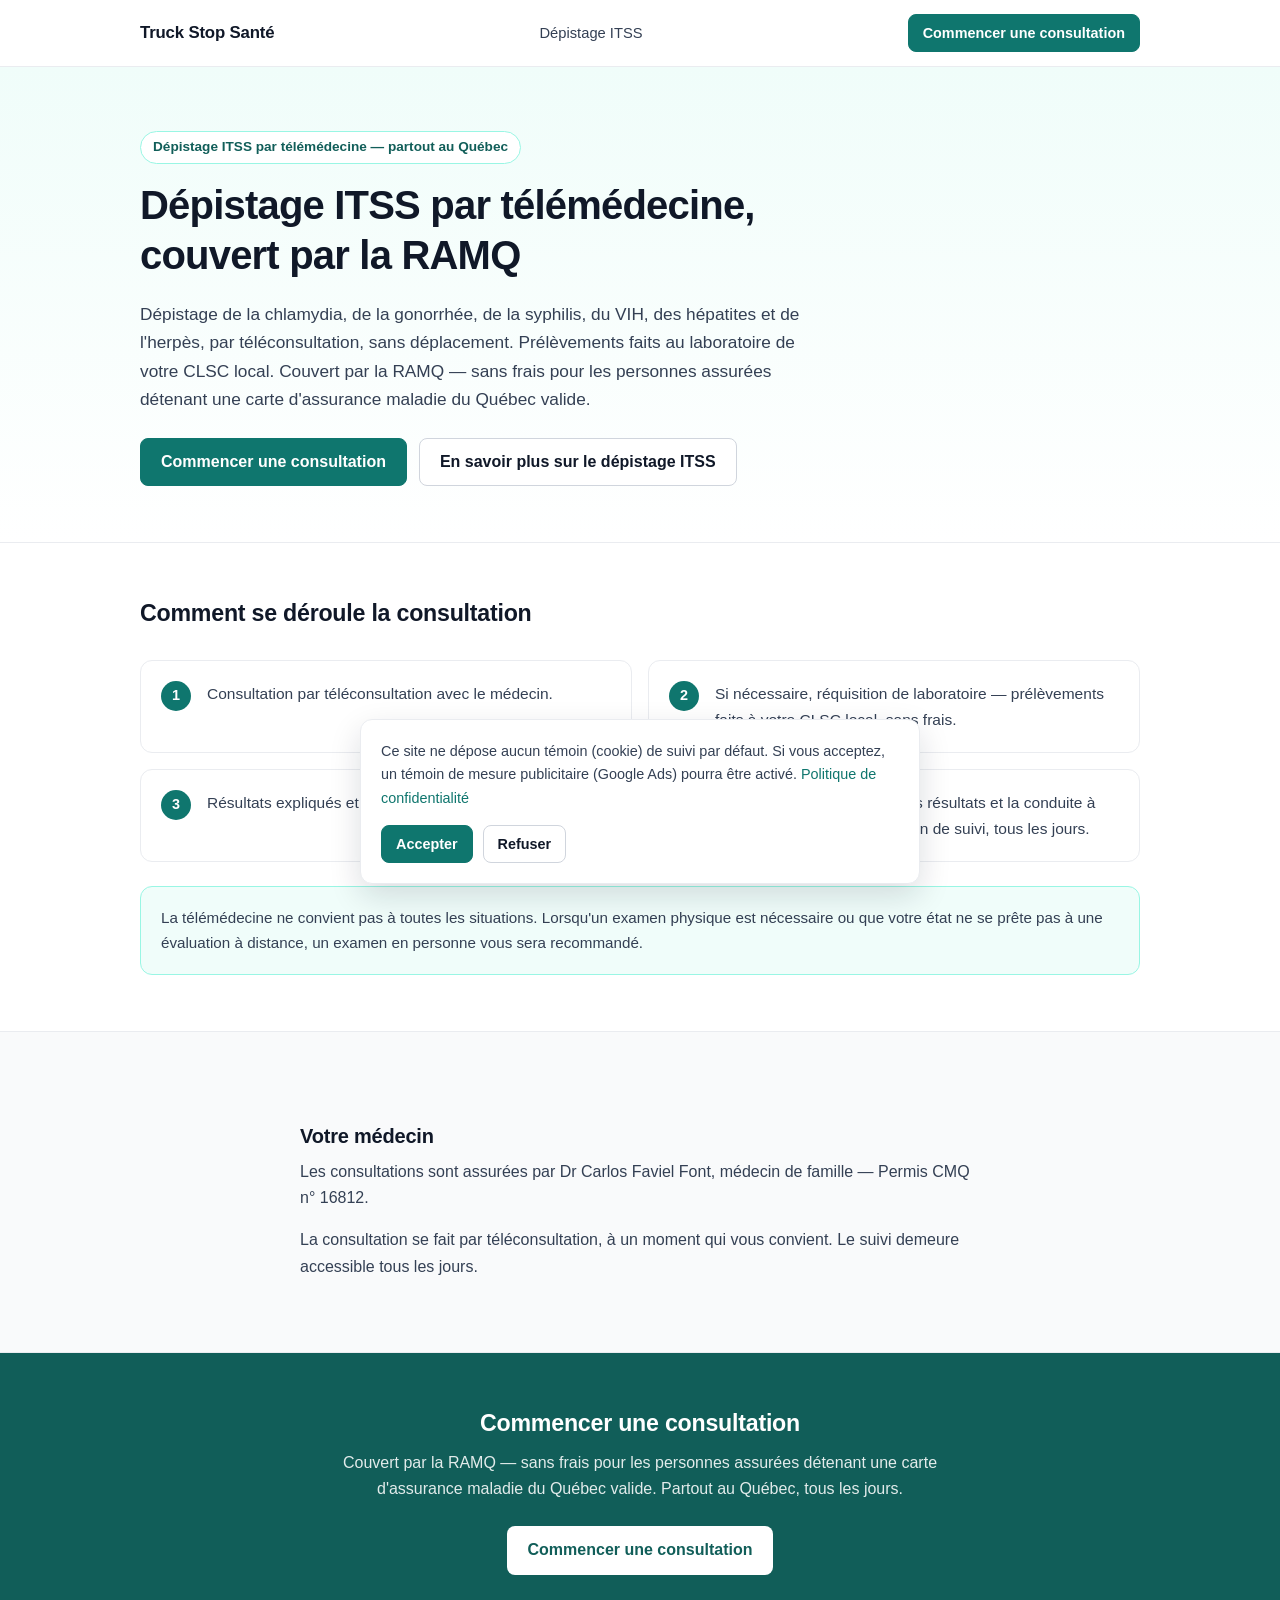
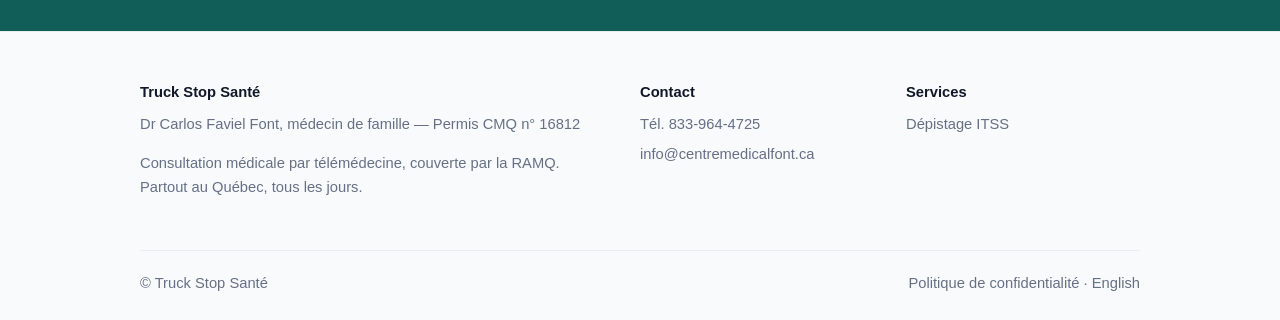
<file: index.html>
<!DOCTYPE html>
<html lang="fr">
<head>
<meta charset="utf-8">
<meta name="viewport" content="width=device-width, initial-scale=1">
<title>Dépistage ITSS par télémédecine, couvert par la RAMQ | Truck Stop Santé</title>
<meta name="description" content="Dépistage ITSS par télémédecine — partout au Québec. Couvert par la RAMQ — sans frais pour les personnes assurées détenant une carte d'assurance maladie du Québec valide.">
<link rel="canonical" href="https://slunce.ca/">
<link rel="alternate" hreflang="fr" href="https://slunce.ca/">
<link rel="alternate" hreflang="en" href="https://slunce.ca/en/">
<meta property="og:type" content="website">
<meta property="og:site_name" content="Truck Stop Santé">
<meta property="og:locale" content="fr_CA">
<meta property="og:title" content="Dépistage ITSS par télémédecine, couvert par la RAMQ | Truck Stop Santé">
<meta property="og:description" content="Dépistage ITSS par télémédecine — partout au Québec. Couvert par la RAMQ — sans frais pour les personnes assurées détenant une carte d'assurance maladie du Québec valide.">
<meta property="og:url" content="https://slunce.ca/">
<meta name="theme-color" content="#0f766e">
<link rel="stylesheet" href="/styles.css">
<script type="application/ld+json">
{
  "@context": "https://schema.org",
  "@type": "MedicalClinic",
  "name": "Truck Stop Santé",
  "url": "https://slunce.ca/",
  "telephone": "+1-833-964-4725",
  "email": "info@centremedicalfont.ca",
  "medicalSpecialty": "PrimaryCare",
  "areaServed": {
    "@type": "AdministrativeArea",
    "name": "Québec, Canada"
  }
}
</script>
</head>
<body>
<a class="skip-link" href="#main">Aller au contenu principal</a>
<header class="site-header">
  <div class="header-inner">
    <a class="brand" href="/" aria-current="page">Truck Stop Santé</a>
    <nav class="site-nav" aria-label="Navigation principale">
      <a href="/itss.html">Dépistage ITSS</a>
    </nav>
    <a class="btn btn-primary btn-sm header-cta" href="https://spruce.care/centremdicalfont">Commencer une consultation</a>
  </div>
</header>

<main id="main">
  <section class="hero">
    <div class="container">
      <span class="kicker">Dépistage ITSS par télémédecine — partout au Québec</span>
      <h1>Dépistage ITSS par télémédecine, couvert par la RAMQ</h1>
      <p class="lede">Dépistage de la chlamydia, de la gonorrhée, de la syphilis, du VIH, des hépatites et de l'herpès, par téléconsultation, sans déplacement. Prélèvements faits au laboratoire de votre CLSC local. Couvert par la RAMQ — sans frais pour les personnes assurées détenant une carte d'assurance maladie du Québec valide.</p>
      <div class="hero-actions">
        <a class="btn btn-primary" href="https://spruce.care/centremdicalfont">Commencer une consultation</a>
        <a class="btn btn-secondary" href="/itss.html">En savoir plus sur le dépistage ITSS</a>
      </div>
    </div>
  </section>

  <section class="section" aria-labelledby="etapes">
    <div class="container">
      <div class="section-head">
        <h2 id="etapes">Comment se déroule la consultation</h2>
      </div>
      <ol class="steps">
        <li><p>Consultation par téléconsultation avec le médecin.</p></li>
        <li><p>Si nécessaire, réquisition de laboratoire — prélèvements faits à votre CLSC local, sans frais.</p></li>
        <li><p>Résultats expliqués et remis en PDF.</p></li>
        <li><p>Le médecin vous explique vos résultats et la conduite à tenir lors d'une téléconsultation de suivi, tous les jours.</p></li>
      </ol>
      <div class="note">
        <p>La télémédecine ne convient pas à toutes les situations. Lorsqu'un examen physique est nécessaire ou que votre état ne se prête pas à une évaluation à distance, un examen en personne vous sera recommandé.</p>
      </div>
    </div>
  </section>

  <section class="section section-alt" aria-labelledby="medecin">
    <div class="container prose">
      <h2 id="medecin">Votre médecin</h2>
      <p>Les consultations sont assurées par Dr Carlos Faviel Font, médecin de famille — Permis CMQ n° 16812.</p>
      <p>La consultation se fait par téléconsultation, à un moment qui vous convient. Le suivi demeure accessible tous les jours.</p>
    </div>
  </section>

  <section class="cta-band">
    <div class="container">
      <h2>Commencer une consultation</h2>
      <p>Couvert par la RAMQ — sans frais pour les personnes assurées détenant une carte d'assurance maladie du Québec valide. Partout au Québec, tous les jours.</p>
      <a class="btn btn-inverse" href="https://spruce.care/centremdicalfont">Commencer une consultation</a>
    </div>
  </section>
</main>

<footer class="site-footer">
  <div class="container">
    <div class="footer-grid">
      <div>
        <p class="footer-brand">Truck Stop Santé</p>
        <p>Dr Carlos Faviel Font, médecin de famille — Permis CMQ n° 16812</p>
        <p>Consultation médicale par télémédecine, couverte par la RAMQ. Partout au Québec, tous les jours.</p>
      </div>
      <div>
        <p class="footer-heading">Contact</p>
        <ul class="footer-links">
          <li>Tél. <a href="tel:+18339644725">833-964-4725</a></li>
          <li><a href="mailto:info@centremedicalfont.ca">info@centremedicalfont.ca</a></li>
        </ul>
      </div>
      <div>
        <p class="footer-heading">Services</p>
        <ul class="footer-links">
          <li><a href="/itss.html">Dépistage ITSS</a></li>
        </ul>
      </div>
    </div>
    <div class="footer-bottom">
      <p>© Truck Stop Santé</p>
      <p><a href="/confidentialite.html">Politique de confidentialité</a> · <a href="/en/">English</a></p>
    </div>
  </div>
</footer>

<div id="cookie-banner" class="cookie-banner" role="region" aria-label="Consentement aux témoins (cookies)" hidden>
  <p>Ce site ne dépose aucun témoin (cookie) de suivi par défaut. Si vous acceptez, un témoin de mesure publicitaire (Google Ads) pourra être activé. <a href="/confidentialite.html">Politique de confidentialité</a></p>
  <div class="cookie-actions">
    <button id="cookie-accept" class="btn btn-primary btn-sm" type="button">Accepter</button>
    <button id="cookie-refuse" class="btn btn-secondary btn-sm" type="button">Refuser</button>
  </div>
</div>
<!-- GOOGLE_ADS_TAG_AFTER_CONSENT : le tag de conversion Google Ads est injecté par la fonction loadAdsTag() de /site.js, uniquement après un consentement explicite. -->
<script src="/site.js"></script>
</body>
</html>
</file>
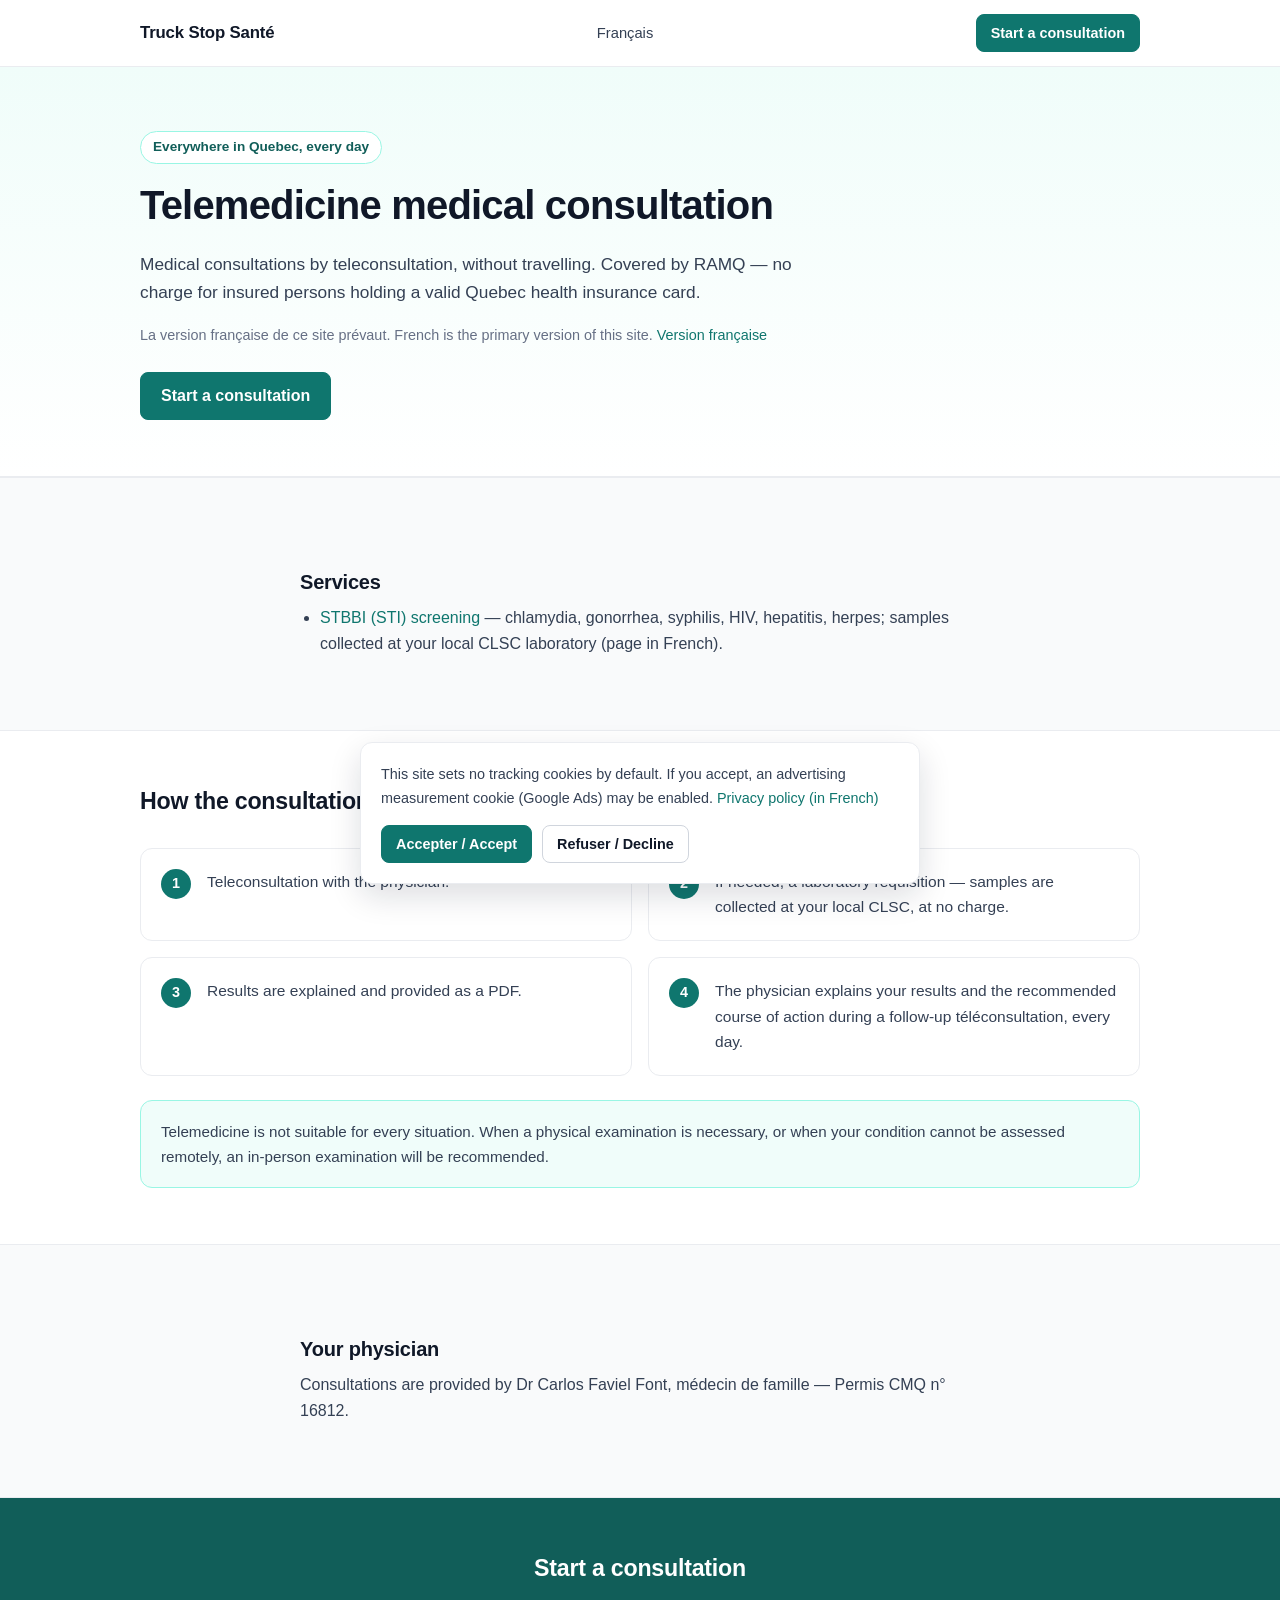
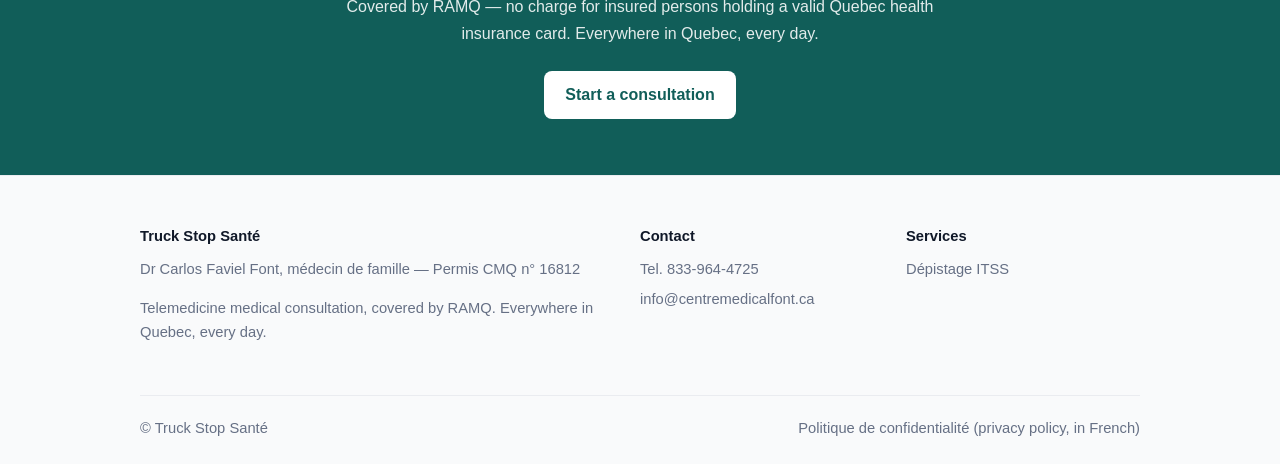
<file: en/index.html>
<!DOCTYPE html>
<html lang="en">
<head>
<meta charset="utf-8">
<meta name="viewport" content="width=device-width, initial-scale=1">
<title>Telemedicine medical consultation, covered by RAMQ | Truck Stop Santé</title>
<meta name="description" content="Telemedicine medical consultation everywhere in Quebec, every day. Covered by RAMQ — no charge for insured persons holding a valid Quebec health insurance card.">
<link rel="canonical" href="https://slunce.ca/en/">
<link rel="alternate" hreflang="fr" href="https://slunce.ca/">
<link rel="alternate" hreflang="en" href="https://slunce.ca/en/">
<meta property="og:type" content="website">
<meta property="og:site_name" content="Truck Stop Santé">
<meta property="og:locale" content="en_CA">
<meta property="og:title" content="Telemedicine medical consultation, covered by RAMQ | Truck Stop Santé">
<meta property="og:description" content="Telemedicine medical consultation everywhere in Quebec, every day. Covered by RAMQ — no charge for insured persons holding a valid Quebec health insurance card.">
<meta property="og:url" content="https://slunce.ca/en/">
<meta name="theme-color" content="#0f766e">
<link rel="stylesheet" href="/styles.css">
</head>
<body>
<a class="skip-link" href="#main">Skip to main content</a>
<header class="site-header">
  <div class="header-inner">
    <a class="brand" href="/en/" aria-current="page">Truck Stop Santé</a>
    <nav class="site-nav" aria-label="Main navigation">
      <a href="/">Français</a>
    </nav>
    <a class="btn btn-primary btn-sm header-cta" href="https://spruce.care/centremdicalfont">Start a consultation</a>
  </div>
</header>

<main id="main">
  <section class="hero">
    <div class="container">
      <span class="kicker">Everywhere in Quebec, every day</span>
      <h1>Telemedicine medical consultation</h1>
      <p class="lede">Medical consultations by teleconsultation, without travelling. Covered by RAMQ — no charge for insured persons holding a valid Quebec health insurance card.</p>
      <p class="lang-note">La version française de ce site prévaut. French is the primary version of this site. <a href="/">Version française</a></p>
      <div class="hero-actions">
        <a class="btn btn-primary" href="https://spruce.care/centremdicalfont">Start a consultation</a>
      </div>
    </div>
  </section>

  <section class="section section-alt" aria-labelledby="services-title">
    <div class="container prose">
      <h2 id="services-title">Services</h2>
      <ul>
        <li><a href="/itss.html">STBBI (STI) screening</a> — chlamydia, gonorrhea, syphilis, HIV, hepatitis, herpes; samples collected at your local CLSC laboratory (page in French).</li>
      </ul>
    </div>
  </section>

  <section class="section" aria-labelledby="steps-title">
    <div class="container">
      <div class="section-head">
        <h2 id="steps-title">How the consultation works</h2>
      </div>
      <ol class="steps">
        <li><p>Teleconsultation with the physician.</p></li>
        <li><p>If needed, a laboratory requisition — samples are collected at your local CLSC, at no charge.</p></li>
        <li><p>Results are explained and provided as a PDF.</p></li>
        <li><p>The physician explains your results and the recommended course of action during a follow-up téléconsultation, every day.</p></li>
      </ol>
      <div class="note">
        <p>Telemedicine is not suitable for every situation. When a physical examination is necessary, or when your condition cannot be assessed remotely, an in-person examination will be recommended.</p>
      </div>
    </div>
  </section>

  <section class="section section-alt" aria-labelledby="physician-title">
    <div class="container prose">
      <h2 id="physician-title">Your physician</h2>
      <p>Consultations are provided by Dr Carlos Faviel Font, médecin de famille — Permis CMQ n° 16812.</p>
    </div>
  </section>

  <section class="cta-band">
    <div class="container">
      <h2>Start a consultation</h2>
      <p>Covered by RAMQ — no charge for insured persons holding a valid Quebec health insurance card. Everywhere in Quebec, every day.</p>
      <a class="btn btn-inverse" href="https://spruce.care/centremdicalfont">Start a consultation</a>
    </div>
  </section>
</main>

<footer class="site-footer">
  <div class="container">
    <div class="footer-grid">
      <div>
        <p class="footer-brand">Truck Stop Santé</p>
        <p>Dr Carlos Faviel Font, médecin de famille — Permis CMQ n° 16812</p>
        <p>Telemedicine medical consultation, covered by RAMQ. Everywhere in Quebec, every day.</p>
      </div>
      <div>
        <p class="footer-heading">Contact</p>
        <ul class="footer-links">
          <li>Tel. <a href="tel:+18339644725">833-964-4725</a></li>
          <li><a href="mailto:info@centremedicalfont.ca">info@centremedicalfont.ca</a></li>
        </ul>
      </div>
      <div>
        <p class="footer-heading">Services</p>
        <ul class="footer-links">
          <li><a href="/itss.html">Dépistage ITSS</a></li>
        </ul>
      </div>
    </div>
    <div class="footer-bottom">
      <p>© Truck Stop Santé</p>
      <p><a href="/confidentialite.html">Politique de confidentialité (privacy policy, in French)</a></p>
    </div>
  </div>
</footer>

<div id="cookie-banner" class="cookie-banner" role="region" aria-label="Cookie consent" hidden>
  <p>This site sets no tracking cookies by default. If you accept, an advertising measurement cookie (Google Ads) may be enabled. <a href="/confidentialite.html">Privacy policy (in French)</a></p>
  <div class="cookie-actions">
    <button id="cookie-accept" class="btn btn-primary btn-sm" type="button">Accepter / Accept</button>
    <button id="cookie-refuse" class="btn btn-secondary btn-sm" type="button">Refuser / Decline</button>
  </div>
</div>
<!-- GOOGLE_ADS_TAG_AFTER_CONSENT : the Google Ads conversion tag is injected by loadAdsTag() in /site.js, only after explicit consent. -->
<script src="/site.js"></script>
</body>
</html>
</file>
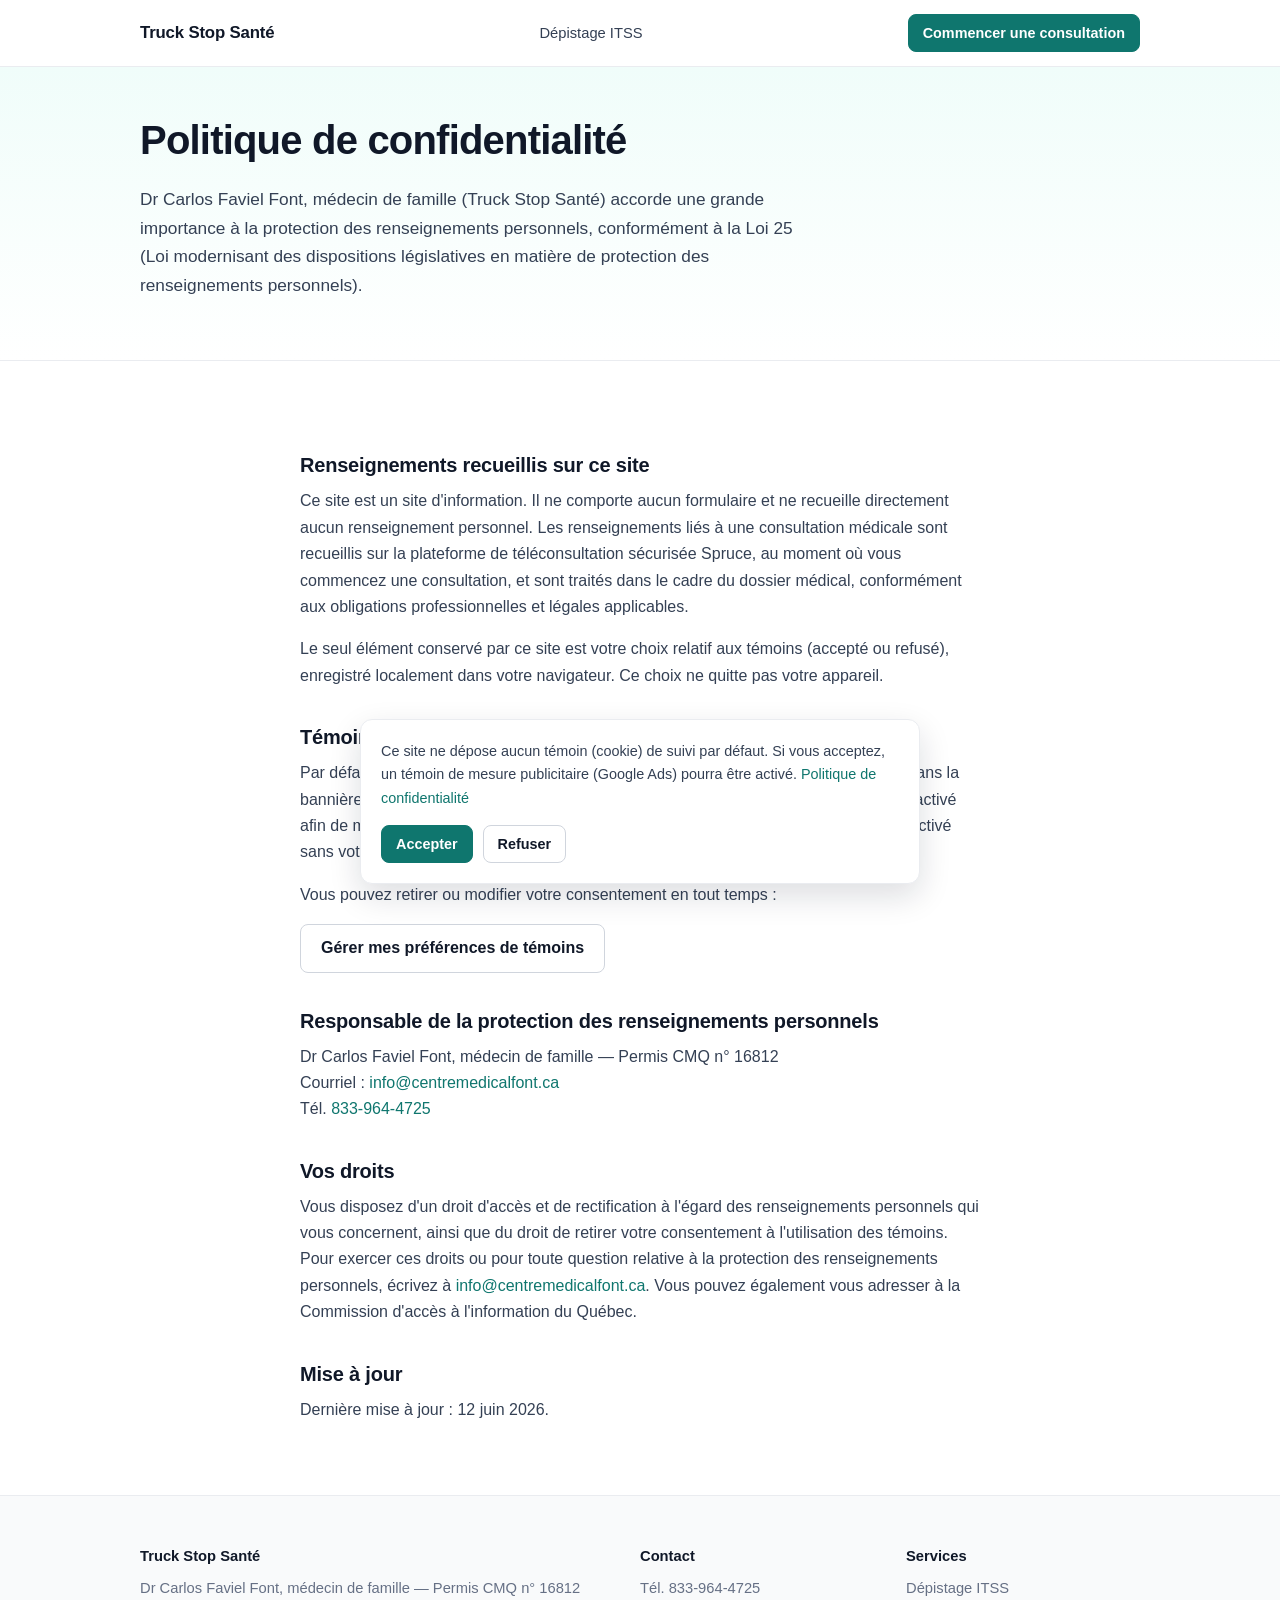
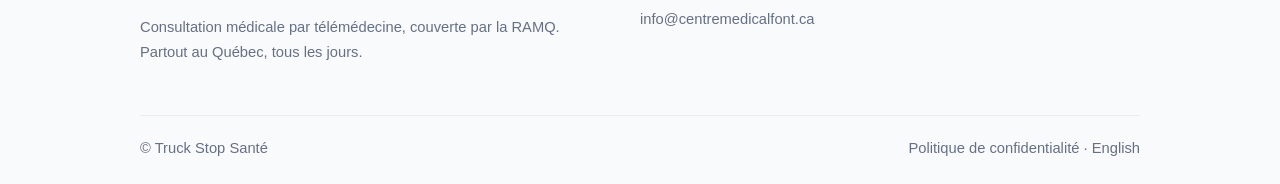
<file: confidentialite.html>
<!DOCTYPE html>
<html lang="fr">
<head>
<meta charset="utf-8">
<meta name="viewport" content="width=device-width, initial-scale=1">
<title>Politique de confidentialité | Truck Stop Santé</title>
<meta name="description" content="Politique de confidentialité de la Truck Stop Santé, conforme à la Loi 25 : renseignements recueillis, témoins (cookies), responsable de la protection des renseignements personnels et droits d'accès et de rectification.">
<link rel="canonical" href="https://slunce.ca/confidentialite.html">
<meta property="og:type" content="website">
<meta property="og:site_name" content="Truck Stop Santé">
<meta property="og:locale" content="fr_CA">
<meta property="og:title" content="Politique de confidentialité | Truck Stop Santé">
<meta property="og:description" content="Politique de confidentialité de la Truck Stop Santé, conforme à la Loi 25.">
<meta property="og:url" content="https://slunce.ca/confidentialite.html">
<meta name="theme-color" content="#0f766e">
<link rel="stylesheet" href="/styles.css">
</head>
<body>
<a class="skip-link" href="#main">Aller au contenu principal</a>
<header class="site-header">
  <div class="header-inner">
    <a class="brand" href="/">Truck Stop Santé</a>
    <nav class="site-nav" aria-label="Navigation principale">
      <a href="/itss.html">Dépistage ITSS</a>
    </nav>
    <a class="btn btn-primary btn-sm header-cta" href="https://spruce.care/centremdicalfont">Commencer une consultation</a>
  </div>
</header>

<main id="main">
  <section class="hero page-hero">
    <div class="container">
      <h1>Politique de confidentialité</h1>
      <p class="lede">Dr Carlos Faviel Font, médecin de famille (Truck Stop Santé) accorde une grande importance à la protection des renseignements personnels, conformément à la Loi 25 (Loi modernisant des dispositions législatives en matière de protection des renseignements personnels).</p>
    </div>
  </section>

  <section class="section">
    <div class="container prose">
      <h2>Renseignements recueillis sur ce site</h2>
      <p>Ce site est un site d'information. Il ne comporte aucun formulaire et ne recueille directement aucun renseignement personnel. Les renseignements liés à une consultation médicale sont recueillis sur la plateforme de téléconsultation sécurisée Spruce, au moment où vous commencez une consultation, et sont traités dans le cadre du dossier médical, conformément aux obligations professionnelles et légales applicables.</p>
      <p>Le seul élément conservé par ce site est votre choix relatif aux témoins (accepté ou refusé), enregistré localement dans votre navigateur. Ce choix ne quitte pas votre appareil.</p>

      <h2>Témoins (cookies)</h2>
      <p>Par défaut, ce site ne dépose aucun témoin de suivi. Si vous cliquez sur « Accepter » dans la bannière de consentement, un témoin de mesure publicitaire (Google Ads) pourra être activé afin de mesurer les conversions liées à nos annonces. Aucun témoin publicitaire n'est activé sans votre consentement explicite.</p>
      <p>Vous pouvez retirer ou modifier votre consentement en tout temps :</p>
      <p><button id="manage-consent" class="btn btn-secondary" type="button">Gérer mes préférences de témoins</button></p>

      <h2>Responsable de la protection des renseignements personnels</h2>
      <p>Dr Carlos Faviel Font, médecin de famille — Permis CMQ n° 16812<br>
      Courriel : <a href="mailto:info@centremedicalfont.ca">info@centremedicalfont.ca</a><br>
      Tél. <a href="tel:+18339644725">833-964-4725</a></p>

      <h2>Vos droits</h2>
      <p>Vous disposez d'un droit d'accès et de rectification à l'égard des renseignements personnels qui vous concernent, ainsi que du droit de retirer votre consentement à l'utilisation des témoins. Pour exercer ces droits ou pour toute question relative à la protection des renseignements personnels, écrivez à <a href="mailto:info@centremedicalfont.ca">info@centremedicalfont.ca</a>. Vous pouvez également vous adresser à la Commission d'accès à l'information du Québec.</p>

      <h2>Mise à jour</h2>
      <p>Dernière mise à jour : 12 juin 2026.</p>
    </div>
  </section>
</main>

<footer class="site-footer">
  <div class="container">
    <div class="footer-grid">
      <div>
        <p class="footer-brand">Truck Stop Santé</p>
        <p>Dr Carlos Faviel Font, médecin de famille — Permis CMQ n° 16812</p>
        <p>Consultation médicale par télémédecine, couverte par la RAMQ. Partout au Québec, tous les jours.</p>
      </div>
      <div>
        <p class="footer-heading">Contact</p>
        <ul class="footer-links">
          <li>Tél. <a href="tel:+18339644725">833-964-4725</a></li>
          <li><a href="mailto:info@centremedicalfont.ca">info@centremedicalfont.ca</a></li>
        </ul>
      </div>
      <div>
        <p class="footer-heading">Services</p>
        <ul class="footer-links">
          <li><a href="/itss.html">Dépistage ITSS</a></li>
        </ul>
      </div>
    </div>
    <div class="footer-bottom">
      <p>© Truck Stop Santé</p>
      <p><a href="/confidentialite.html">Politique de confidentialité</a> · <a href="/en/">English</a></p>
    </div>
  </div>
</footer>

<div id="cookie-banner" class="cookie-banner" role="region" aria-label="Consentement aux témoins (cookies)" hidden>
  <p>Ce site ne dépose aucun témoin (cookie) de suivi par défaut. Si vous acceptez, un témoin de mesure publicitaire (Google Ads) pourra être activé. <a href="/confidentialite.html">Politique de confidentialité</a></p>
  <div class="cookie-actions">
    <button id="cookie-accept" class="btn btn-primary btn-sm" type="button">Accepter</button>
    <button id="cookie-refuse" class="btn btn-secondary btn-sm" type="button">Refuser</button>
  </div>
</div>
<!-- GOOGLE_ADS_TAG_AFTER_CONSENT : le tag de conversion Google Ads est injecté par la fonction loadAdsTag() de /site.js, uniquement après un consentement explicite. -->
<script src="/site.js"></script>
</body>
</html>
</file>
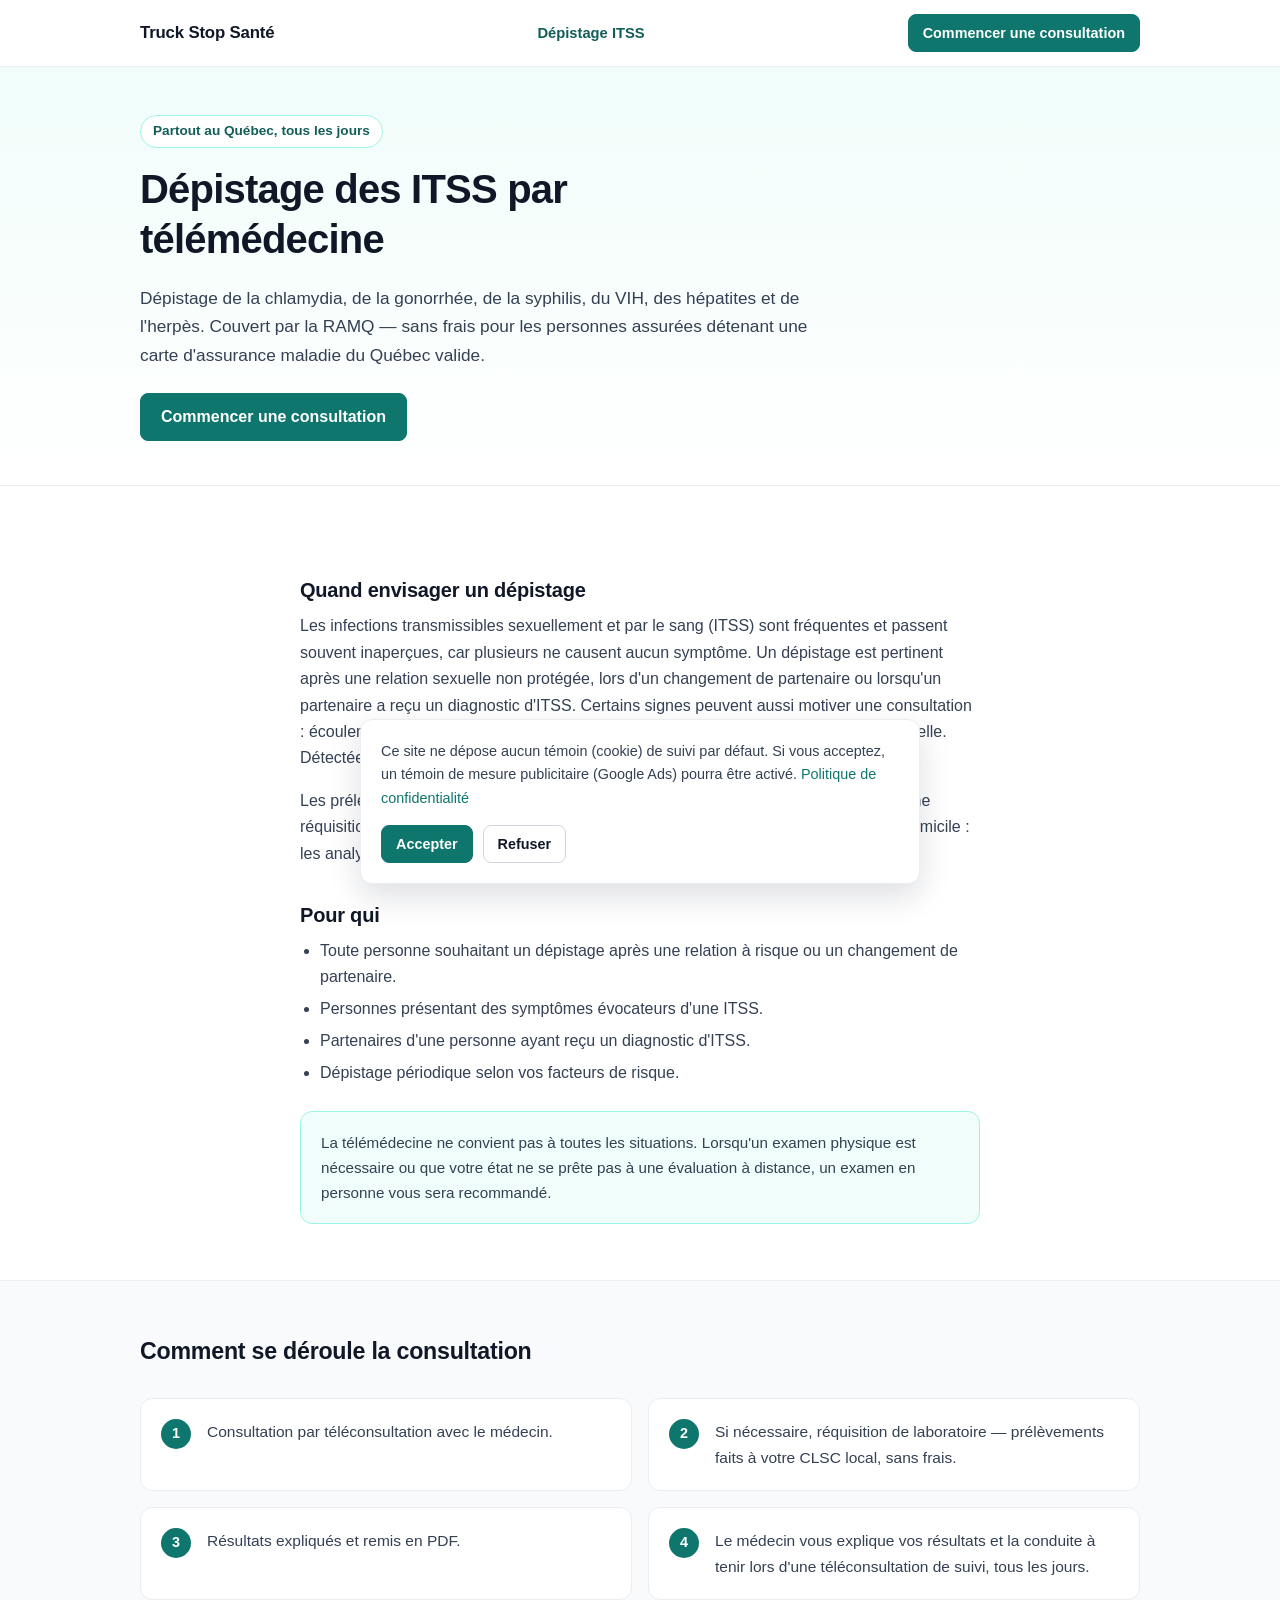
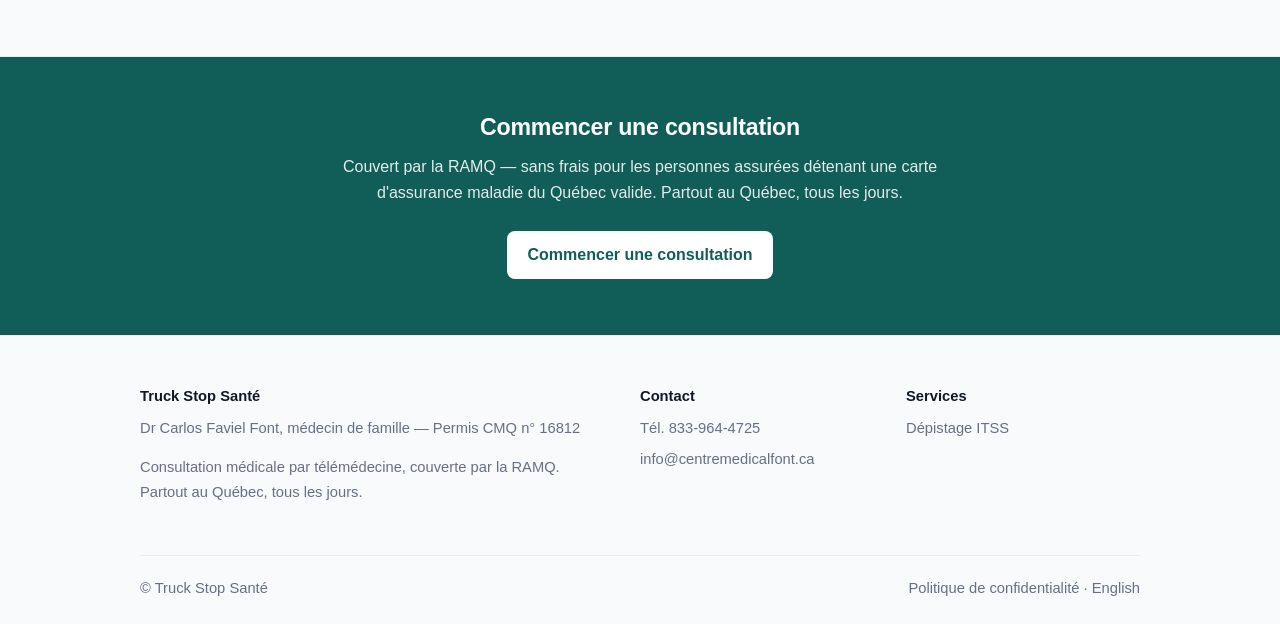
<file: itss.html>
<!DOCTYPE html>
<html lang="fr">
<head>
<meta charset="utf-8">
<meta name="viewport" content="width=device-width, initial-scale=1">
<title>Dépistage ITSS par télémédecine, couvert par la RAMQ | Truck Stop Santé</title>
<meta name="description" content="Dépistage des ITSS (chlamydia, gonorrhée, syphilis, VIH, hépatites, herpès) par télémédecine, prélèvements à votre CLSC local. Couvert par la RAMQ — sans frais pour les personnes assurées détenant une carte d'assurance maladie du Québec valide.">
<link rel="canonical" href="https://slunce.ca/itss.html">
<meta property="og:type" content="website">
<meta property="og:site_name" content="Truck Stop Santé">
<meta property="og:locale" content="fr_CA">
<meta property="og:title" content="Dépistage ITSS par télémédecine, couvert par la RAMQ | Truck Stop Santé">
<meta property="og:description" content="Dépistage des ITSS (chlamydia, gonorrhée, syphilis, VIH, hépatites, herpès) par télémédecine, prélèvements à votre CLSC local, couvert par la RAMQ.">
<meta property="og:url" content="https://slunce.ca/itss.html">
<meta name="theme-color" content="#0f766e">
<link rel="stylesheet" href="/styles.css">
</head>
<body>
<a class="skip-link" href="#main">Aller au contenu principal</a>
<header class="site-header">
  <div class="header-inner">
    <a class="brand" href="/">Truck Stop Santé</a>
    <nav class="site-nav" aria-label="Navigation principale">
      <a href="/itss.html" aria-current="page">Dépistage ITSS</a>
    </nav>
    <a class="btn btn-primary btn-sm header-cta" href="https://spruce.care/centremdicalfont">Commencer une consultation</a>
  </div>
</header>

<main id="main">
  <section class="hero page-hero">
    <div class="container">
      <span class="kicker">Partout au Québec, tous les jours</span>
      <h1>Dépistage des ITSS par télémédecine</h1>
      <p class="lede">Dépistage de la chlamydia, de la gonorrhée, de la syphilis, du VIH, des hépatites et de l'herpès. Couvert par la RAMQ — sans frais pour les personnes assurées détenant une carte d'assurance maladie du Québec valide.</p>
      <div class="hero-actions">
        <a class="btn btn-primary" href="https://spruce.care/centremdicalfont">Commencer une consultation</a>
      </div>
    </div>
  </section>

  <section class="section" aria-labelledby="quand-consulter">
    <div class="container prose">
      <h2 id="quand-consulter">Quand envisager un dépistage</h2>
      <p>Les infections transmissibles sexuellement et par le sang (ITSS) sont fréquentes et passent souvent inaperçues, car plusieurs ne causent aucun symptôme. Un dépistage est pertinent après une relation sexuelle non protégée, lors d'un changement de partenaire ou lorsqu'un partenaire a reçu un diagnostic d'ITSS. Certains signes peuvent aussi motiver une consultation : écoulement, brûlure en urinant, lésion génitale, douleur pelvienne ou éruption inhabituelle. Détectées tôt, la plupart des ITSS peuvent être traitées ou suivies adéquatement.</p>
      <p>Les prélèvements sont effectués au laboratoire de votre CLSC local, sans frais, avec une réquisition émise par le médecin. Nous n'utilisons pas de trousses d'autodépistage à domicile : les analyses sont réalisées par les laboratoires du réseau public.</p>

      <h2>Pour qui</h2>
      <ul>
        <li>Toute personne souhaitant un dépistage après une relation à risque ou un changement de partenaire.</li>
        <li>Personnes présentant des symptômes évocateurs d'une ITSS.</li>
        <li>Partenaires d'une personne ayant reçu un diagnostic d'ITSS.</li>
        <li>Dépistage périodique selon vos facteurs de risque.</li>
      </ul>

      <div class="note">
        <p>La télémédecine ne convient pas à toutes les situations. Lorsqu'un examen physique est nécessaire ou que votre état ne se prête pas à une évaluation à distance, un examen en personne vous sera recommandé.</p>
      </div>
    </div>
  </section>

  <section class="section section-alt" aria-labelledby="etapes">
    <div class="container">
      <div class="section-head">
        <h2 id="etapes">Comment se déroule la consultation</h2>
      </div>
      <ol class="steps">
        <li><p>Consultation par téléconsultation avec le médecin.</p></li>
        <li><p>Si nécessaire, réquisition de laboratoire — prélèvements faits à votre CLSC local, sans frais.</p></li>
        <li><p>Résultats expliqués et remis en PDF.</p></li>
        <li><p>Le médecin vous explique vos résultats et la conduite à tenir lors d'une téléconsultation de suivi, tous les jours.</p></li>
      </ol>
    </div>
  </section>

  <section class="cta-band">
    <div class="container">
      <h2>Commencer une consultation</h2>
      <p>Couvert par la RAMQ — sans frais pour les personnes assurées détenant une carte d'assurance maladie du Québec valide. Partout au Québec, tous les jours.</p>
      <a class="btn btn-inverse" href="https://spruce.care/centremdicalfont">Commencer une consultation</a>
    </div>
  </section>
</main>

<footer class="site-footer">
  <div class="container">
    <div class="footer-grid">
      <div>
        <p class="footer-brand">Truck Stop Santé</p>
        <p>Dr Carlos Faviel Font, médecin de famille — Permis CMQ n° 16812</p>
        <p>Consultation médicale par télémédecine, couverte par la RAMQ. Partout au Québec, tous les jours.</p>
      </div>
      <div>
        <p class="footer-heading">Contact</p>
        <ul class="footer-links">
          <li>Tél. <a href="tel:+18339644725">833-964-4725</a></li>
          <li><a href="mailto:info@centremedicalfont.ca">info@centremedicalfont.ca</a></li>
        </ul>
      </div>
      <div>
        <p class="footer-heading">Services</p>
        <ul class="footer-links">
          <li><a href="/itss.html">Dépistage ITSS</a></li>
        </ul>
      </div>
    </div>
    <div class="footer-bottom">
      <p>© Truck Stop Santé</p>
      <p><a href="/confidentialite.html">Politique de confidentialité</a> · <a href="/en/">English</a></p>
    </div>
  </div>
</footer>

<div id="cookie-banner" class="cookie-banner" role="region" aria-label="Consentement aux témoins (cookies)" hidden>
  <p>Ce site ne dépose aucun témoin (cookie) de suivi par défaut. Si vous acceptez, un témoin de mesure publicitaire (Google Ads) pourra être activé. <a href="/confidentialite.html">Politique de confidentialité</a></p>
  <div class="cookie-actions">
    <button id="cookie-accept" class="btn btn-primary btn-sm" type="button">Accepter</button>
    <button id="cookie-refuse" class="btn btn-secondary btn-sm" type="button">Refuser</button>
  </div>
</div>
<!-- GOOGLE_ADS_TAG_AFTER_CONSENT : le tag de conversion Google Ads est injecté par la fonction loadAdsTag() de /site.js, uniquement après un consentement explicite. -->
<script src="/site.js"></script>
</body>
</html>
</file>
<file: styles.css>
/* ============================================================
   Truck Stop Santé — feuille de style unique
   Aucune dépendance externe. Mobile d'abord.
   ============================================================ */

:root {
  --ink: #101828;
  --body: #344054;
  --faint: #667085;
  --accent: #0f766e;
  --accent-dark: #115e59;
  --accent-soft: #f0fdfa;
  --accent-border: #99f6e4;
  --border: #eaecf0;
  --bg: #ffffff;
  --bg-alt: #f9fafb;
  --radius: 12px;
  --maxw: 1040px;
}

*, *::before, *::after { box-sizing: border-box; }

html { -webkit-text-size-adjust: 100%; scroll-behavior: smooth; }

body {
  margin: 0;
  font-family: -apple-system, BlinkMacSystemFont, "Segoe UI", Roboto,
    "Helvetica Neue", Arial, sans-serif;
  font-size: 16px;
  line-height: 1.65;
  color: var(--body);
  background: var(--bg);
}

img, svg { display: block; max-width: 100%; }

a { color: var(--accent); text-decoration: none; }
a:hover { text-decoration: underline; }

:focus-visible { outline: 2px solid var(--accent); outline-offset: 2px; }

h1, h2, h3 { color: var(--ink); line-height: 1.25; margin: 0 0 0.5em; font-weight: 650; }
h1 { font-size: 2rem; letter-spacing: -0.02em; }
h2 { font-size: 1.45rem; letter-spacing: -0.01em; }
h3 { font-size: 1.05rem; }
p { margin: 0 0 1em; }
ul { margin: 0 0 1em; padding-left: 1.25em; }
li { margin-bottom: 0.35em; }

.container { max-width: var(--maxw); margin: 0 auto; padding: 0 20px; }

/* ---------- Accessibilité ---------- */
.skip-link {
  position: absolute; left: -9999px; top: 0;
  background: var(--ink); color: #fff; padding: 10px 16px;
  border-radius: 0 0 8px 0; z-index: 200;
}
.skip-link:focus { left: 0; }

/* ---------- Boutons ---------- */
.btn {
  display: inline-block;
  padding: 12px 20px;
  border-radius: 8px;
  border: 1px solid transparent;
  font-weight: 600;
  font-size: 1rem;
  font-family: inherit;
  line-height: 1.4;
  cursor: pointer;
  text-align: center;
}
.btn:hover { text-decoration: none; }
.btn-primary { background: var(--accent); color: #fff; border-color: var(--accent); }
.btn-primary:hover { background: var(--accent-dark); border-color: var(--accent-dark); }
.btn-secondary { background: #fff; color: var(--ink); border-color: #d0d5dd; }
.btn-secondary:hover { background: var(--bg-alt); }
.btn-inverse { background: #fff; color: var(--accent-dark); }
.btn-inverse:hover { background: var(--accent-soft); }
.btn-sm { padding: 8px 14px; font-size: 0.9rem; }

/* ---------- En-tête ---------- */
.site-header {
  position: sticky; top: 0; z-index: 50;
  background: rgba(255, 255, 255, 0.96);
  backdrop-filter: blur(6px);
  border-bottom: 1px solid var(--border);
}
.header-inner {
  max-width: var(--maxw); margin: 0 auto; padding: 14px 20px;
  display: flex; align-items: center; justify-content: space-between;
  gap: 12px 20px; flex-wrap: wrap;
}
.brand { font-weight: 700; font-size: 1.05rem; color: var(--ink); letter-spacing: -0.01em; }
.brand:hover { text-decoration: none; color: var(--accent-dark); }
.site-nav { display: flex; gap: 6px 18px; flex-wrap: wrap; }
.site-nav a { color: var(--body); font-size: 0.92rem; font-weight: 500; }
.site-nav a:hover { color: var(--accent); text-decoration: none; }
.site-nav a[aria-current="page"] { color: var(--accent-dark); font-weight: 600; }
@media (max-width: 880px) {
  .header-cta { display: none; }
}

/* ---------- Héros ---------- */
.hero {
  padding: 64px 0 56px;
  background: linear-gradient(180deg, var(--accent-soft), #fff);
  border-bottom: 1px solid var(--border);
}
.page-hero { padding: 48px 0 44px; }
.kicker {
  display: inline-block;
  font-size: 0.85rem; font-weight: 600;
  color: var(--accent-dark);
  background: #fff;
  border: 1px solid var(--accent-border);
  border-radius: 999px;
  padding: 4px 12px;
  margin-bottom: 16px;
}
.hero h1 { max-width: 680px; }
.hero .lede { font-size: 1.08rem; max-width: 680px; }
.hero-actions { display: flex; gap: 12px; flex-wrap: wrap; margin-top: 24px; }
.lang-note { font-size: 0.9rem; color: var(--faint); }
@media (min-width: 720px) {
  .hero h1 { font-size: 2.5rem; }
}

/* ---------- Sections ---------- */
.section { padding: 56px 0; }
.section-alt { background: var(--bg-alt); border-top: 1px solid var(--border); border-bottom: 1px solid var(--border); }
.section-head { max-width: 660px; margin-bottom: 32px; }
.section-head p { color: var(--faint); }

/* ---------- Cartes de services ---------- */
.cards { display: grid; gap: 20px; grid-template-columns: repeat(auto-fit, minmax(230px, 1fr)); }
.card {
  background: #fff;
  border: 1px solid var(--border);
  border-radius: var(--radius);
  padding: 24px;
  display: flex; flex-direction: column;
}
.card .icon {
  width: 40px; height: 40px; border-radius: 8px;
  background: var(--accent-soft); color: var(--accent-dark);
  display: flex; align-items: center; justify-content: center;
  margin-bottom: 14px;
}
.card p { font-size: 0.95rem; flex: 1; }
.card-link { font-weight: 600; font-size: 0.95rem; }

/* ---------- Étapes ---------- */
.steps {
  list-style: none; counter-reset: step;
  margin: 0; padding: 0;
  display: grid; gap: 16px;
}
@media (min-width: 760px) { .steps { grid-template-columns: repeat(2, 1fr); } }
.steps li {
  counter-increment: step;
  position: relative;
  background: #fff;
  border: 1px solid var(--border);
  border-radius: var(--radius);
  padding: 20px 20px 20px 66px;
  margin: 0;
}
.steps li::before {
  content: counter(step);
  position: absolute; left: 20px; top: 20px;
  width: 30px; height: 30px; border-radius: 50%;
  background: var(--accent); color: #fff;
  font-weight: 700; font-size: 0.9rem;
  display: flex; align-items: center; justify-content: center;
}
.steps li p { margin: 0; font-size: 0.97rem; }

/* ---------- Encadré (limite de la télémédecine) ---------- */
.note {
  background: var(--accent-soft);
  border: 1px solid var(--accent-border);
  border-radius: var(--radius);
  padding: 18px 20px;
  font-size: 0.95rem;
  margin: 24px 0 0;
}
.note p { margin: 0; }

/* ---------- Bande d'appel à l'action ---------- */
.cta-band {
  background: var(--accent-dark);
  padding: 56px 0;
  text-align: center;
}
.cta-band h2 { color: #fff; }
.cta-band p { color: rgba(255, 255, 255, 0.88); max-width: 640px; margin: 0 auto 24px; }

/* ---------- Contenu long (politique, pages de conditions) ---------- */
.prose { max-width: 720px; }
.prose h2 { margin-top: 1.8em; font-size: 1.25rem; }

/* ---------- Pied de page ---------- */
.site-footer {
  background: var(--bg-alt);
  border-top: 1px solid var(--border);
  padding: 48px 0 24px;
  font-size: 0.92rem;
  color: var(--faint);
}
.footer-grid { display: grid; gap: 32px; }
@media (min-width: 760px) { .footer-grid { grid-template-columns: 2fr 1fr 1fr; } }
.footer-brand { font-weight: 700; color: var(--ink); margin-bottom: 8px; }
.footer-heading { font-weight: 600; color: var(--ink); margin-bottom: 8px; }
.site-footer a { color: var(--faint); }
.site-footer a:hover { color: var(--accent-dark); }
.footer-links { list-style: none; margin: 0; padding: 0; }
.footer-links li { margin-bottom: 6px; }
.footer-bottom {
  border-top: 1px solid var(--border);
  margin-top: 36px; padding-top: 20px;
  display: flex; justify-content: space-between; gap: 12px; flex-wrap: wrap;
}
.footer-bottom p { margin: 0; }

/* ---------- Bannière de consentement aux témoins ---------- */
.cookie-banner {
  position: fixed; left: 16px; right: 16px; bottom: 16px;
  margin: 0 auto; max-width: 560px;
  background: #fff;
  border: 1px solid var(--border);
  border-radius: var(--radius);
  box-shadow: 0 12px 32px rgba(16, 24, 40, 0.14);
  padding: 20px;
  z-index: 100;
}
.cookie-banner[hidden] { display: none; }
.cookie-banner p { font-size: 0.9rem; margin-bottom: 14px; }
.cookie-actions { display: flex; gap: 10px; flex-wrap: wrap; }
</file>
